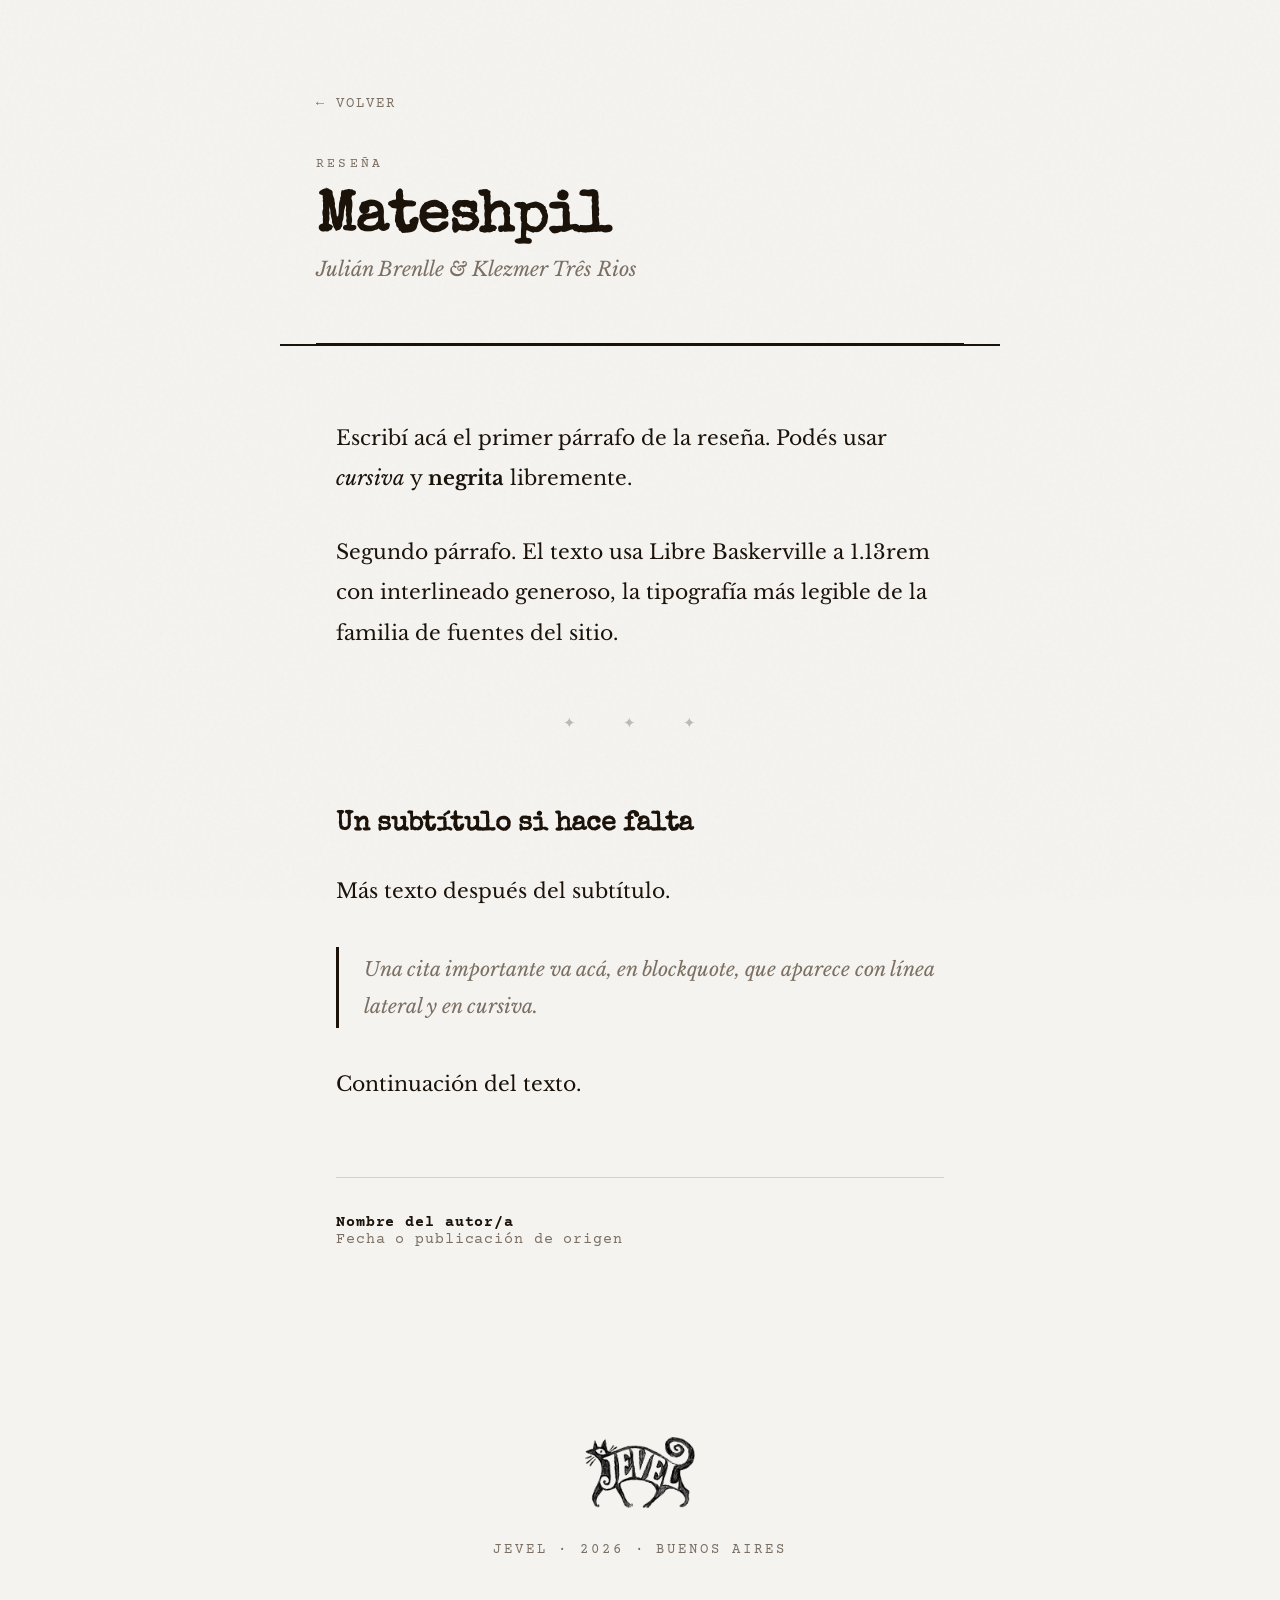
<file: resena-mateshpil.html>
<!DOCTYPE html>
<html lang="es">
<head>
  <meta charset="UTF-8" />
  <meta name="viewport" content="width=device-width, initial-scale=1.0" />
  <!-- Cambiá el título por el del disco -->
  <title>Reseña · Mateshpil · Jevel</title>
  <link rel="stylesheet" href="style.css" />
  <link rel="preconnect" href="https://fonts.googleapis.com">
  <link href="https://fonts.googleapis.com/css2?family=Special+Elite&family=Libre+Baskerville:ital,wght@0,400;0,700;1,400&family=Courier+Prime:ital,wght@0,400;0,700;1,400&display=swap" rel="stylesheet">
  <style>
    /* ---- PÁGINA DE RESEÑA ---- */
    .resena-header {
      border-bottom: 2px solid var(--ink);
      padding: 5rem 2rem 3.5rem;
      max-width: 720px;
      margin: 0 auto;
      position: relative;
    }

    .resena-header::after {
      content: '';
      position: absolute;
      bottom: 0;
      left: 2rem;
      right: 2rem;
      height: 1px;
      background: var(--ink);
    }

    .resena-back {
      display: inline-block;
      font-family: var(--font-mono);
      font-size: 0.75rem;
      letter-spacing: 0.15em;
      text-transform: uppercase;
      color: var(--mid);
      text-decoration: none;
      margin-bottom: 2.5rem;
      transition: color 0.2s;
    }

    .resena-back::before { content: '← '; }
    .resena-back:hover { color: var(--ink); }

    .resena-label {
      font-family: var(--font-mono);
      font-size: 0.72rem;
      letter-spacing: 0.25em;
      text-transform: uppercase;
      color: var(--mid);
      display: block;
      margin-bottom: 1rem;
    }

    .resena-disco-title {
      font-family: var(--font-display);
      font-size: clamp(2rem, 5vw, 3.2rem);
      line-height: 1.05;
      letter-spacing: -0.01em;
      margin-bottom: 0.4rem;
    }

    .resena-disco-artist {
      font-family: var(--font-body);
      font-style: italic;
      font-size: 1.1rem;
      color: var(--mid);
    }

    /* ---- CUERPO DE LA RESEÑA ---- */
    .resena-body {
      max-width: 680px;
      margin: 0 auto;
      padding: 4rem 2rem 7rem;
    }

    /* La tipografía más legible: Libre Baskerville a tamaño generoso */
    .resena-text {
      font-family: var(--font-body);
      font-size: 1.13rem;
      line-height: 2;
      color: var(--ink);
    }

    .resena-text p {
      margin-bottom: 1.6em;
    }

    .resena-text p:last-child {
      margin-bottom: 0;
    }

    .resena-text em {
      font-style: italic;
    }

    .resena-text strong {
      font-weight: 700;
    }

    .resena-text h2 {
      font-family: var(--font-display);
      font-size: 1.5rem;
      margin: 2.2em 0 0.7em;
      letter-spacing: -0.01em;
    }

    .resena-text h3 {
      font-family: var(--font-mono);
      font-size: 0.85rem;
      letter-spacing: 0.18em;
      text-transform: uppercase;
      color: var(--mid);
      margin: 2em 0 0.6em;
    }

    .resena-text blockquote {
      border-left: 3px solid var(--ink);
      padding: 0.2rem 0 0.2rem 1.4rem;
      margin: 2rem 0;
      font-style: italic;
      color: var(--mid);
      font-size: 1.08rem;
      line-height: 1.9;
    }

    .resena-text ul,
    .resena-text ol {
      padding-left: 1.6rem;
      margin-bottom: 1.4em;
    }

    .resena-text li {
      margin-bottom: 0.5em;
      line-height: 1.85;
    }

    /* Separador entre secciones */
    .resena-divider {
      text-align: center;
      margin: 3rem 0;
      font-size: 0.85rem;
      opacity: 0.25;
      letter-spacing: 1.2rem;
    }

    /* Firma / autor */
    .resena-firma {
      margin-top: 4rem;
      padding-top: 2rem;
      border-top: 1px solid rgba(26,18,9,0.15);
      font-family: var(--font-mono);
      font-size: 0.82rem;
      color: var(--mid);
      letter-spacing: 0.06em;
    }

    .resena-firma strong {
      color: var(--ink);
      font-weight: 700;
    }
  </style>
</head>
<body>

  <header class="resena-header">
    <a href="index.html" class="resena-back">Volver</a>
    <span class="resena-label">Reseña</span>
    <!-- Cambiá estos datos por los del disco -->
    <h1 class="resena-disco-title">Mateshpil</h1>
    <p class="resena-disco-artist">Julián Brenlle &amp; Klezmer Três Rios</p>
  </header>

  <article class="resena-body">
    <div class="resena-text">

      <!-- ================================================
           ACÁ VA EL TEXTO DE LA RESEÑA
           Usá etiquetas HTML simples:
           <p> para párrafos
           <em> para cursiva
           <strong> para negrita
           <blockquote> para citas
           <h2> para subtítulos grandes
           <h3> para subtítulos pequeños
      ================================================= -->

      <p>Escribí acá el primer párrafo de la reseña. Podés usar <em>cursiva</em> y <strong>negrita</strong> libremente.</p>

      <p>Segundo párrafo. El texto usa Libre Baskerville a 1.13rem con interlineado generoso, la tipografía más legible de la familia de fuentes del sitio.</p>

      <div class="resena-divider">✦ ✦ ✦</div>

      <h2>Un subtítulo si hace falta</h2>

      <p>Más texto después del subtítulo.</p>

      <blockquote>
        Una cita importante va acá, en blockquote, que aparece con línea lateral y en cursiva.
      </blockquote>

      <p>Continuación del texto.</p>

    </div>

    <!-- FIRMA DEL AUTOR (opcional, borrala si no aplica) -->
    <div class="resena-firma">
      <strong>Nombre del autor/a</strong><br>
      Fecha o publicación de origen
    </div>

  </article>

  <footer class="footer">
    <div class="footer-logo-wrap"><img src="logolapiz.png" alt="Jevel" class="footer-logo" /></div>
    <p class="footer-text">Jevel · 2026 · Buenos Aires</p>
  </footer>

</body>
</html>
</file>
<file: style.css>
/* ===========================
   JEVEL — style.css
   Aesthetic: letterpress / linocut
   B&W with warm paper tones
=========================== */

:root {
  --ink: #1a1209;
  --paper: #f5f3f0;
  --paper-dark: #e6dfd3;
  --accent: #c8440a;
  --accent-muted: #a33508;
  --mid: #7a6f62;
  --border: #1a1209;
  --font-display: 'Special Elite', serif;
  --font-body: 'Libre Baskerville', serif;
  --font-mono: 'Courier Prime', monospace;
}

*, *::before, *::after {
  box-sizing: border-box;
  margin: 0;
  padding: 0;
}

html {
  scroll-behavior: smooth;
  font-size: 18px;
}

body {
  background: var(--paper);
  color: var(--ink);
  font-family: var(--font-body);
  overflow-x: hidden;
  position: relative;
}

/* ---- NOISE TEXTURE ---- */
body::before {
  content: '';
  position: fixed;
  inset: 0;
  background-image: url("data:image/svg+xml,%3Csvg viewBox='0 0 256 256' xmlns='http://www.w3.org/2000/svg'%3E%3Cfilter id='noise'%3E%3CfeTurbulence type='fractalNoise' baseFrequency='0.9' numOctaves='4' stitchTiles='stitch'/%3E%3C/filter%3E%3Crect width='100%25' height='100%25' filter='url(%23noise)' opacity='0.04'/%3E%3C/svg%3E");
  pointer-events: none;
  z-index: 9999;
  opacity: 0.5;
}

/* ---- LANG SWITCHER ---- */
.lang-switcher {
  position: fixed;
  top: 1.2rem;
  left: 1.2rem;
  z-index: 1000;
  display: flex;
  gap: 0;
  border: 1.5px solid var(--ink);
  background: var(--paper);
}

.lang-btn {
  background: none;
  border: none;
  border-right: 1.5px solid var(--ink);
  font-family: var(--font-mono);
  font-size: 0.72rem;
  letter-spacing: 0.08em;
  padding: 0.35rem 0.75rem;
  cursor: pointer;
  color: var(--ink);
  transition: background 0.15s, color 0.15s;
}

.lang-btn:last-child {
  border-right: none;
}

.blog-link {
  text-decoration: none;
  font-weight: 700;
}

.lang-divider {
  display: flex;
  align-items: center;
  padding: 0 0.1rem;
  font-size: 0.75rem;
  color: var(--mid);
  border-right: 1.5px solid var(--ink);
  pointer-events: none;
}

.lang-btn:hover,
.lang-btn.active {
  background: var(--ink);
  color: var(--paper);
}

/* ---- HERO ---- */
.hero {
  min-height: 100vh;
  display: flex;
  flex-direction: column;
  align-items: center;
  justify-content: center;
  border-bottom: 2px solid var(--ink);
  position: relative;
  overflow: hidden;
  padding: 4rem 2rem 6rem;
}

.hero::after {
  content: '';
  position: absolute;
  bottom: 0;
  left: 0;
  right: 0;
  height: 6px;
  background: repeating-linear-gradient(
    90deg,
    var(--ink) 0px,
    var(--ink) 8px,
    transparent 8px,
    transparent 16px
  );
}

.noise-overlay {
  position: absolute;
  inset: 0;
  background: radial-gradient(ellipse at 50% 50%, transparent 40%, rgba(26,18,9,0.06) 100%);
  pointer-events: none;
}

.hero-inner {
  display: flex;
  flex-direction: column;
  align-items: center;
  gap: 2.2rem;
  opacity: 0;
  transform: translateY(30px);
  animation: fadeUp 1s cubic-bezier(0.22, 1, 0.36, 1) 0.3s forwards;
}

.logo {
  width: min(420px, 70vw);
  filter: contrast(1.1);
  mix-blend-mode: multiply;
  animation: logoIn 1.2s cubic-bezier(0.22, 1, 0.36, 1) 0.1s both;
}

@keyframes logoIn {
  from { opacity: 0; transform: scale(0.88) rotate(-1deg); }
  to   { opacity: 1; transform: scale(1) rotate(0deg); }
}

.tagline {
  font-family: var(--font-mono);
  font-size: clamp(1rem, 2.2vw, 1.2rem);
  line-height: 1.9;
  text-align: center;
  letter-spacing: 0.03em;
  color: var(--ink);
  max-width: 520px;
}

.deco-line {
  width: 120px;
  height: 2px;
  background: var(--ink);
  position: relative;
}

.deco-line::before,
.deco-line::after {
  content: '✦';
  position: absolute;
  top: 50%;
  transform: translateY(-50%);
  font-size: 0.7rem;
}

.deco-line::before { left: -20px; }
.deco-line::after  { right: -20px; }

.scroll-hint {
  position: absolute;
  bottom: 2.5rem;
  left: 50%;
  transform: translateX(-50%);
  font-size: 1.2rem;
  animation: bounce 2s ease-in-out infinite;
  opacity: 0.4;
}

@keyframes bounce {
  0%, 100% { transform: translateX(-50%) translateY(0); }
  50%       { transform: translateX(-50%) translateY(8px); }
}

/* ---- SHARED SECTION STYLES ---- */
.section-label {
  font-family: var(--font-mono);
  font-size: 0.75rem;
  letter-spacing: 0.25em;
  text-transform: uppercase;
  color: var(--mid);
  border-bottom: 1px solid var(--mid);
  display: inline-block;
  padding-bottom: 0.2rem;
  margin-bottom: 2rem;
}

.section-ornament {
  text-align: center;
  font-size: 1rem;
  opacity: 0.3;
  margin-top: 5rem;
  letter-spacing: 1rem;
}

/* ---- RELEASE SECTION ---- */
.release {
  padding: 6rem 2rem;
  border-bottom: 2px solid var(--ink);
  max-width: 960px;
  margin: 0 auto;
}

.release-inner {
  display: grid;
  grid-template-columns: 1fr 1fr;
  gap: 4rem;
  align-items: center;
}

.cover-link {
  display: block;
  text-decoration: none;
}

.cover-wrap {
  position: relative;
  overflow: hidden;
  border: 2px solid var(--ink);
  box-shadow: 6px 6px 0 var(--ink);
  transition: transform 0.2s, box-shadow 0.2s;
}

.cover-wrap:hover {
  transform: translate(-3px, -3px);
  box-shadow: 9px 9px 0 var(--ink);
}

.cover-img {
  width: 100%;
  display: block;
  filter: contrast(1.05) saturate(0.9);
  transition: filter 0.3s;
}

.cover-overlay {
  position: absolute;
  inset: 0;
  background: rgba(26,18,9,0.85);
  display: flex;
  align-items: center;
  justify-content: center;
  opacity: 0;
  transition: opacity 0.3s;
  font-family: var(--font-mono);
  font-size: 1rem;
  color: var(--paper);
  letter-spacing: 0.05em;
}

.cover-wrap:hover .cover-overlay {
  opacity: 1;
}

.release-title {
  font-family: var(--font-display);
  font-size: clamp(2.2rem, 5vw, 3.5rem);
  line-height: 1.1;
  letter-spacing: -0.01em;
}

.release-subtitle {
  font-family: var(--font-mono);
  font-size: 1.1rem;
  font-weight: 400;
  color: var(--mid);
  margin: 0.3rem 0 0.9rem;
  letter-spacing: 0.1em;
}

.release-artist {
  font-family: var(--font-body);
  font-style: italic;
  font-size: 1.1rem;
  margin-bottom: 1.3rem;
  color: var(--ink);
}

.release-desc {
  font-family: var(--font-mono);
  font-size: 0.95rem;
  line-height: 1.8;
  color: var(--mid);
  margin-bottom: 2.2rem;
  max-width: 340px;
}

/* ---- RELEASE BUTTONS ---- */
.release-btns {
  display: flex;
  gap: 0.8rem;
  align-items: center;
  flex-wrap: wrap;
}

.btn-bandcamp {
  display: inline-flex;
  align-items: center;
  gap: 0.6rem;
  font-family: var(--font-mono);
  font-size: 0.9rem;
  letter-spacing: 0.1em;
  text-transform: uppercase;
  color: var(--paper);
  background: var(--ink);
  border: 2px solid var(--ink);
  padding: 0.75rem 1.6rem;
  text-decoration: none;
  transition: background 0.15s, color 0.15s, transform 0.15s;
  position: relative;
}

.btn-bandcamp::after {
  content: '';
  position: absolute;
  bottom: -4px;
  right: -4px;
  width: 100%;
  height: 100%;
  border: 2px solid var(--ink);
  z-index: -1;
  transition: transform 0.15s;
}

.btn-bandcamp:hover {
  background: var(--paper);
  color: var(--ink);
}

.btn-bandcamp:hover::after {
  transform: translate(2px, 2px);
}

.btn-arrow {
  transition: transform 0.2s;
}

.btn-bandcamp:hover .btn-arrow {
  transform: translateX(4px);
}

/* ---- BOTÓN RESEÑA ---- */
.btn-resena {
  display: inline-flex;
  align-items: center;
  font-family: var(--font-mono);
  font-size: 0.85rem;
  letter-spacing: 0.1em;
  text-transform: uppercase;
  color: var(--ink);
  background: transparent;
  border: 1.5px solid rgba(26,18,9,0.35);
  padding: 0.75rem 1.4rem;
  text-decoration: none;
  transition: color 0.15s, border-color 0.15s, background 0.15s;
}

.btn-resena:hover {
  border-color: var(--ink);
  background: rgba(26,18,9,0.05);
}

/* ---- GAME SECTION ---- */
.game {
  padding: 6rem 2rem;
  border-bottom: 2px solid var(--ink);
  background: var(--ink);
  color: var(--paper);
  position: relative;
  overflow: hidden;
}

.game::before {
  content: '';
  position: absolute;
  inset: 0;
  background: repeating-linear-gradient(
    0deg,
    transparent,
    transparent 30px,
    rgba(242,237,228,0.015) 30px,
    rgba(242,237,228,0.015) 31px
  );
  pointer-events: none;
}

.game .section-label {
  color: rgba(242,237,228,0.45);
  border-bottom-color: rgba(242,237,228,0.2);
}

.game-inner {
  max-width: 960px;
  margin: 0 auto;
  display: grid;
  grid-template-columns: 1.3fr 1fr;
  gap: 4rem;
  align-items: center;
}

.game-title {
  font-family: var(--font-display);
  font-size: clamp(2.4rem, 5vw, 3.8rem);
  line-height: 1;
  letter-spacing: -0.01em;
  margin-bottom: 0.3rem;
}

.game-subtitle {
  font-family: var(--font-mono);
  font-size: 0.95rem;
  color: rgba(242,237,228,0.5);
  letter-spacing: 0.15em;
  margin-bottom: 2rem;
}

.game-desc p {
  font-family: var(--font-mono);
  font-size: 0.95rem;
  line-height: 1.85;
  color: rgba(242,237,228,0.8);
  margin-bottom: 1rem;
}

.game-desc strong {
  color: var(--paper);
  font-weight: 700;
}

.game-features {
  display: flex;
  flex-wrap: wrap;
  gap: 0.5rem 1.5rem;
  margin: 1.8rem 0 2.5rem;
}

.game-features span {
  font-family: var(--font-mono);
  font-size: 0.8rem;
  color: rgba(242,237,228,0.55);
  letter-spacing: 0.05em;
}

.game-features span::before {
  content: '—';
  margin-right: 0.4em;
  opacity: 0.5;
}

.btn-game {
  display: inline-block;
  font-family: var(--font-display);
  font-size: 1.1rem;
  letter-spacing: 0.08em;
  color: var(--ink);
  background: var(--paper);
  border: 2px solid var(--paper);
  padding: 0.85rem 2.2rem;
  text-decoration: none;
  position: relative;
  transition: background 0.15s, color 0.15s, border-color 0.15s;
}

.btn-game::after {
  content: '';
  position: absolute;
  bottom: -5px;
  right: -5px;
  width: 100%;
  height: 100%;
  border: 2px solid rgba(242,237,228,0.35);
  z-index: -1;
}

.btn-game:hover {
  background: var(--accent);
  border-color: var(--accent);
  color: var(--paper);
}

/* Game photo */
.game-visual {
  display: flex;
  flex-direction: column;
  align-items: center;
}

.game-photo-wrap {
  border: 2px solid rgba(242,237,228,0.3);
  box-shadow: 6px 6px 0 rgba(242,237,228,0.15);
  overflow: hidden;
  transition: transform 0.3s, box-shadow 0.3s;
}

.game-photo-wrap:hover {
  transform: translate(-3px, -3px);
  box-shadow: 9px 9px 0 rgba(242,237,228,0.15);
}

.game-photo {
  width: 100%;
  display: block;
}

.game .section-ornament {
  color: var(--paper);
}

/* ---- CONTACT / LINKS SECTION ---- */
.contact {
  padding: 6rem 2rem;
  max-width: 640px;
  margin: 0 auto;
  border-bottom: 2px solid var(--ink);
}

.contact-links {
  display: flex;
  flex-direction: column;
  gap: 0;
}

.contact-item {
  display: flex;
  align-items: center;
  gap: 1.2rem;
  text-decoration: none;
  color: var(--ink);
  font-family: var(--font-mono);
  font-size: 1rem;
  padding: 1rem 0;
  border-bottom: 1px solid rgba(26,18,9,0.15);
  transition: padding-left 0.25s;
  position: relative;
  overflow: hidden;
}

.contact-item::before {
  content: '';
  position: absolute;
  left: 0;
  bottom: 0;
  width: 0;
  height: 1px;
  background: var(--accent);
  transition: width 0.3s;
}

.contact-item:hover {
  padding-left: 0.7rem;
}

.contact-item:hover::before {
  width: 100%;
}

.contact-icon {
  font-size: 0.85rem;
  opacity: 0.35;
  flex-shrink: 0;
  transition: color 0.2s, opacity 0.2s;
  font-family: var(--font-mono);
}

.contact-item:hover .contact-icon {
  color: var(--accent);
  opacity: 1;
}

.contact-text {
  transition: color 0.2s;
}

.contact-item:hover .contact-text {
  color: var(--accent-muted);
}

/* ---- FOOTER ---- */
.footer {
  padding: 3.5rem 2rem 4.5rem;
  text-align: center;
}

.footer-divider {
  width: 40px;
  height: 2px;
  background: var(--ink);
  margin: 0 auto 2.2rem;
}

.footer-text {
  font-family: var(--font-mono);
  font-size: 0.8rem;
  letter-spacing: 0.2em;
  color: var(--mid);
  text-transform: uppercase;
  margin-bottom: 0.9rem;
}

.footer-yiddish {
  font-family: var(--font-display);
  font-size: 1.6rem;
  color: var(--ink);
  opacity: 0.2;
  letter-spacing: 0.05em;
}

/* ---- ANIMATIONS ---- */
@keyframes fadeUp {
  from { opacity: 0; transform: translateY(30px); }
  to   { opacity: 1; transform: translateY(0); }
}

.reveal {
  opacity: 0;
  transform: translateY(24px);
  transition: opacity 0.8s cubic-bezier(0.22,1,0.36,1), transform 0.8s cubic-bezier(0.22,1,0.36,1);
}

.reveal.visible {
  opacity: 1;
  transform: translateY(0);
}

/* ---- RESPONSIVE ---- */
@media (max-width: 700px) {
  .contact-body {
    flex-direction: column;
    align-items: flex-start;
    gap: 1.5rem;
  }

  .rca-img {
    width: min(90px, 22vw);
  }

  .release-inner,
  .game-inner {
    grid-template-columns: 1fr;
    gap: 2.5rem;
  }

  .game-visual {
    order: -1;
  }

  .release {
    text-align: center;
  }

  .release-desc {
    max-width: 100%;
    margin: 0 auto 2rem;
  }

  .release-btns {
    justify-content: center;
  }
}

@media (max-width: 420px) {
  html { font-size: 16px; }
  .lang-switcher { top: 0.8rem; left: 0.8rem; }
}

/* ---- GAME BUTTONS ---- */
.game-btns {
  display: flex;
  gap: 0.8rem;
  align-items: center;
  flex-wrap: wrap;
}

.btn-download {
  cursor: pointer;
  display: inline-block;
  font-family: var(--font-mono);
  font-size: 0.85rem;
  letter-spacing: 0.1em;
  text-transform: uppercase;
  color: rgba(242,237,228,0.7);
  background: transparent;
  border: 1.5px solid rgba(242,237,228,0.35);
  padding: 0.85rem 1.6rem;
  text-decoration: none;
  transition: color 0.15s, border-color 0.15s;
  position: relative;
}

.btn-download:hover {
  color: var(--paper);
  border-color: rgba(242,237,228,0.7);
}

/* ---- FOOTER LOGO ---- */
.footer-logo-wrap {
  margin-bottom: 1.6rem;
}

.footer-logo {
  width: 110px;
  filter: contrast(1.1);
  mix-blend-mode: multiply;
  opacity: 1;
}

/* ---- GRAMOPHONE PLAYER ---- */
.logo-wrap {
  position: relative;
  display: inline-block;
}

.gram-play-btn {
  position: absolute;
  bottom: 17%;
  left: 40%;
  transform: translateX(-50%);
  width: 32px;
  height: 32px;
  background: none;
  border: none;
  padding: 0;
  cursor: pointer;
  display: flex;
  align-items: center;
  justify-content: center;
  opacity: 0.75;
  transition: opacity 0.2s, transform 0.2s;
}

.gram-play-btn:hover {
  opacity: 1;
  transform: translateX(-50%) scale(1.12);
}

.gram-play-btn.playing svg.icon-play  { display: none; }
.gram-play-btn.playing svg.icon-pause { display: block !important; }

.contact-body {
  display: flex;
  align-items: center;
  gap: 2.5rem;
}

.rca-img {
  display: block;
  width: min(110px, 25vw);
  flex-shrink: 0;
  opacity: 0.85;
  mix-blend-mode: multiply;
}

/* ---- ÚLTIMAS NOTAS (index) ---- */
.ultimas-notas {
  padding: 6rem 2rem;
  max-width: 640px;
  margin: 0 auto;
  border-bottom: 2px solid var(--ink);
}

.ultimas-notas-lista {
  display: flex;
  flex-direction: column;
  gap: 0;
  margin-bottom: 2.5rem;
}

.ultima-nota-item {
  display: grid;
  grid-template-columns: 150px 1fr;
  grid-template-rows: auto auto;
  gap: 0.1rem 1.5rem;
  padding: 1.6rem 0;
  border-bottom: 1px solid rgba(26,18,9,0.12);
  text-decoration: none;
  color: var(--ink);
  transition: padding-left 0.2s;
}

.ultima-nota-item:first-child { padding-top: 0; }

.ultima-nota-item:hover { padding-left: 0.5rem; }

.ultima-nota-fecha {
  font-family: var(--font-mono);
  font-size: 0.72rem;
  color: var(--mid);
  letter-spacing: 0.06em;
  padding-top: 0.25rem;
  grid-row: 1 / 3;
  align-self: start;
}

.ultima-nota-titulo {
  font-family: var(--font-display);
  font-size: 1.2rem;
  line-height: 1.2;
  letter-spacing: -0.01em;
  transition: color 0.2s;
}

.ultima-nota-item:hover .ultima-nota-titulo {
  color: var(--accent-muted);
}

.ultima-nota-preview {
  font-family: var(--font-body);
  font-size: 0.88rem;
  line-height: 1.7;
  color: var(--mid);
  font-style: italic;
}

.ultimas-notas-ver {
  display: inline-flex;
  align-items: center;
  gap: 0.5rem;
  font-family: var(--font-mono);
  font-size: 0.8rem;
  letter-spacing: 0.12em;
  text-transform: uppercase;
  color: var(--ink);
  text-decoration: none;
  border-bottom: 1px solid var(--ink);
  padding-bottom: 0.15rem;
  transition: color 0.2s, border-color 0.2s;
}

.ultimas-notas-ver:hover {
  color: var(--accent-muted);
  border-color: var(--accent-muted);
}

.ultimas-notas-ver span {
  transition: transform 0.2s;
}

.ultimas-notas-ver:hover span {
  transform: translateX(4px);
}

@media (max-width: 600px) {
  .ultima-nota-item {
    grid-template-columns: 1fr;
  }
  .ultima-nota-fecha {
    grid-row: auto;
    margin-bottom: 0.3rem;
  }
}
</file>
